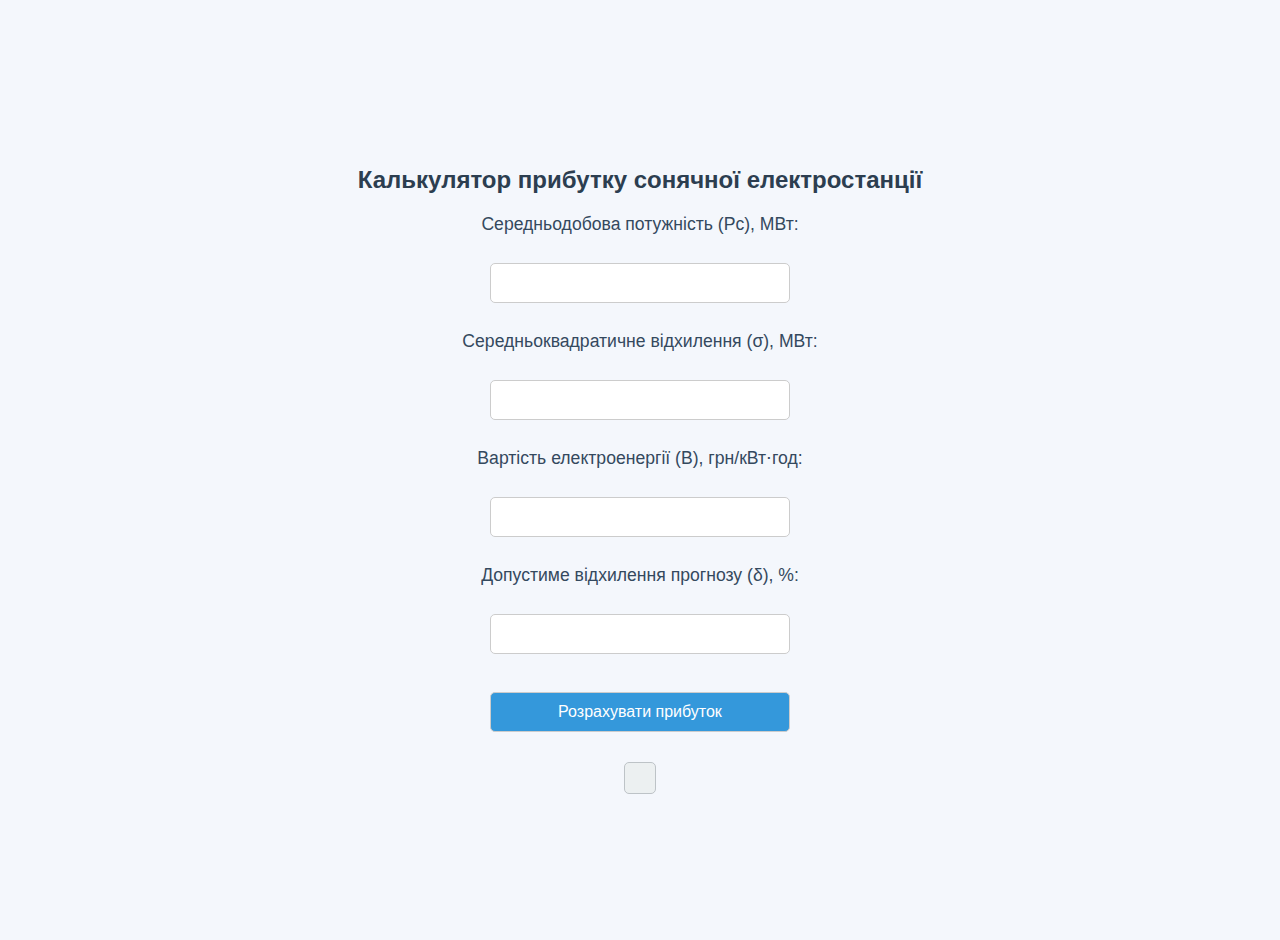
<file: PW3TB-32_Lishenko_Oleksandr/index.html>
<!DOCTYPE html>
<html lang="uk">
<head>
  <meta charset="UTF-8">
  <title>Калькулятор прибутку СЕС</title>
  <link rel="stylesheet" href="styles.css">
</head>
<body>
  <h2>Калькулятор прибутку сонячної електростанції</h2>

  <label>Середньодобова потужність (Pс), МВт:</label><br>
  <input type="number" id="Pc" step="0.1"><br>

  <label>Середньоквадратичне відхилення (σ), МВт:</label><br>
  <input type="number" id="sigma" step="0.1"><br>

  <label>Вартість електроенергії (B), грн/кВт⋅год:</label><br>
  <input type="number" id="B" step="0.1"><br>

  <label>Допустиме відхилення прогнозу (δ), %:</label><br>
  <input type="number" id="delta" step="0.1"><br>

  <button onclick="calculate()">Розрахувати прибуток</button>

  <div class="result" id="result"></div>

  <script src="script.js"></script>
</body>
</html>
</file>
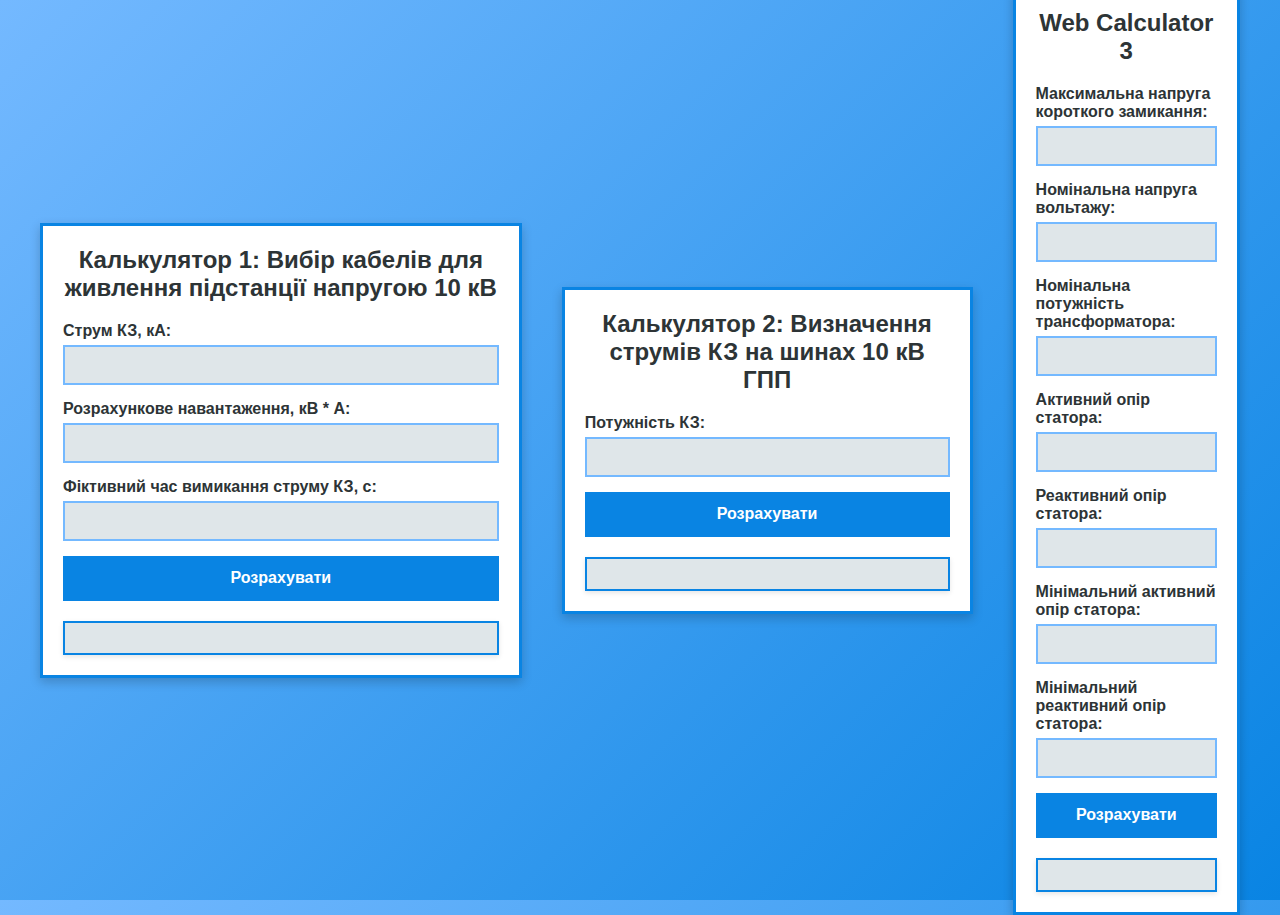
<file: PW4TB-32_Lishenko_Oleksandr/index.html>
<!DOCTYPE html>
<html lang="en">

<head>
    <meta charset="UTF-8">
    <meta name="viewport" content="width=device-width, initial-scale=1.0">
    <title>Web Calculator</title>
    <link rel="stylesheet" href="styles.css">
</head>

<body>
    <div class="container">
        <div class="calculator">
            <h1>Калькулятор 1: Вибір кабелів для живлення підстанції напругою 10 кВ</h1>
            <label for="kIk">Струм КЗ, кА:</label>
            <input type="number" id="kIk">
            <label for="kSm">Розрахункове навантаження, кВ * A:</label>
            <input type="number" id="kSm">
            <label for="ktPhi">Фіктивний час вимикання струму КЗ, с:</label>
            <input type="number" id="ktPhi">
            <input type="button" value="Розрахувати" onclick="web_calculator.calculator1()">
        </div>
        <div class="results" id="result1"></div>
    </div>

    <div class="container">
        <div class="calculator">
            <h1>Калькулятор 2: Визначення струмів КЗ на шинах 10 кВ ГПП</h1>
            <label for="kKZPower">Потужність КЗ:</label>
            <input type="number" id="kKZPower">
            <input type="button" value="Розрахувати" onclick="web_calculator.calculator2()">
        </div>
        <div class="results" id="result2"></div>
    </div>

    <div class="container">
        <div class="calculator">
            <h1>Web Calculator 3</h1>
            <label for="kUvn">Максимальна напруга короткого замикання:</label>
            <input type="number" id="kUvn">
            <label for="kUkmax">Номінальна напруга вольтажу:</label>
            <input type="number" id="kUkmax">
            <label for="kSnomt">Номінальна потужність трансформатора:</label>
            <input type="number" id="kSnomt">
            <label for="kRsh">Активний опір статора:</label>
            <input type="number" id="kRsh">
            <label for="kXcn">Реактивний опір статора:</label>
            <input type="number" id="kXcn">
            <label for="kRshMin">Мінімальний активний опір статора:</label>
            <input type="number" id="kRshMin">
            <label for="kXcMin">Мінімальний реактивний опір статора:</label>
            <input type="number" id="kXcMin">
            <input type="button" value="Розрахувати" onclick="web_calculator.calculator3()">
        </div>
        <div class="results" id="result3"></div>
    </div>

    <script src="script.js"></script>
</body>

</html>
</file>
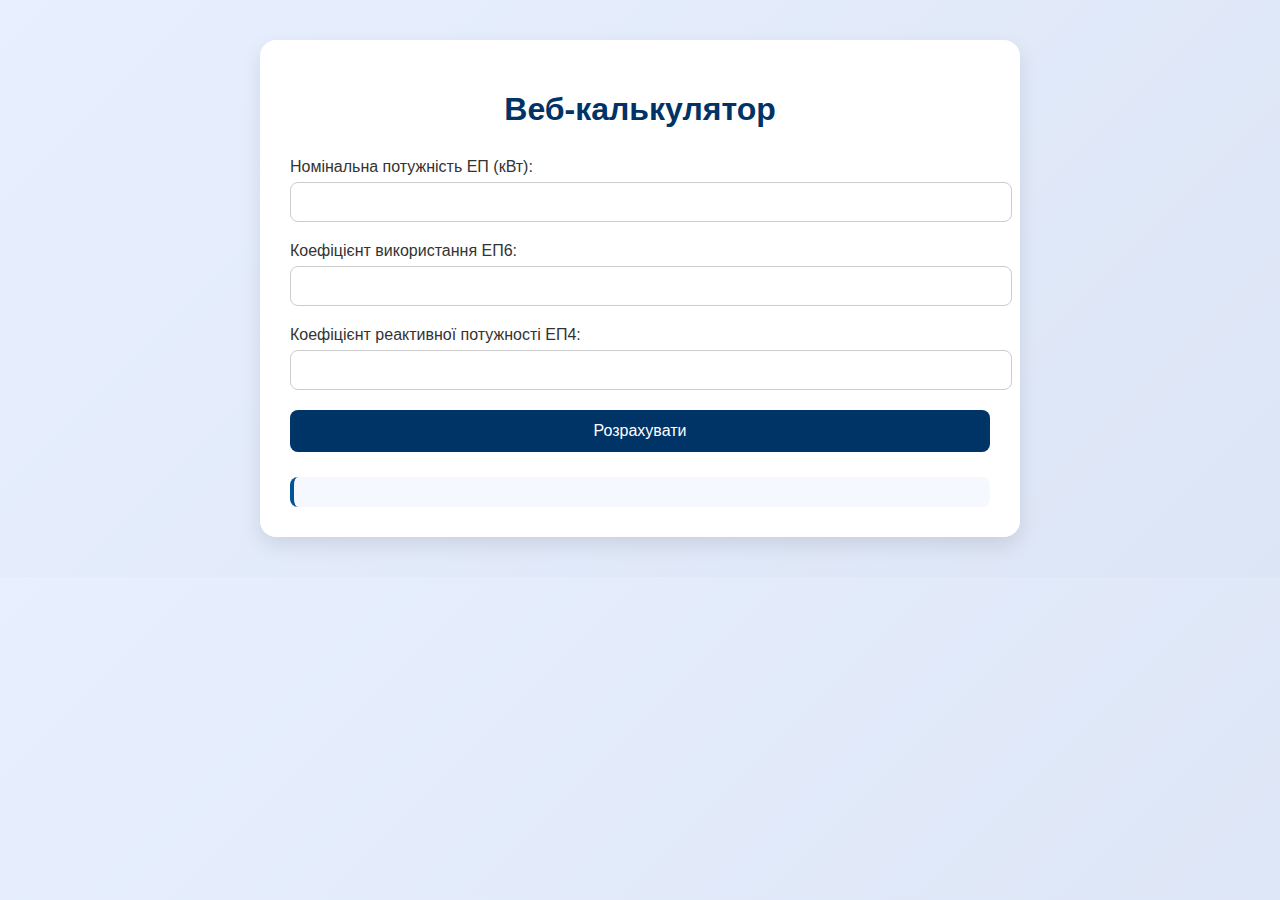
<file: PW6TB-32_Lishenko_Oleksandr/index.html>
<!DOCTYPE html>
<html lang="uk">
<head>
  <meta charset="UTF-8" />
  <meta name="viewport" content="width=device-width, initial-scale=1.0"/>
  <title>Веб-калькулятор</title>
  <link rel="stylesheet" href="styles.css" />
</head>
<body>
  <div class="container">
    <h1>Веб-калькулятор</h1>

    <label for="powerEP1">Номінальна потужність ЕП (кВт):</label>
    <input type="text" id="powerEP1" name="powerEP1" />

    <label for="utilizationEP6">Коефіцієнт використання ЕП6:</label>
    <input type="text" id="utilizationEP6" name="utilizationEP6" />

    <label for="reactiveFactorEP4">Коефіцієнт реактивної потужності ЕП4:</label>
    <input type="text" id="reactiveFactorEP4" name="reactiveFactorEP4" />

    <button onclick="WebCalculator.calculate()">Розрахувати</button>

    <div id="result"></div>
  </div>

  <script src="script.js"></script>
</body>
</html>
</file>
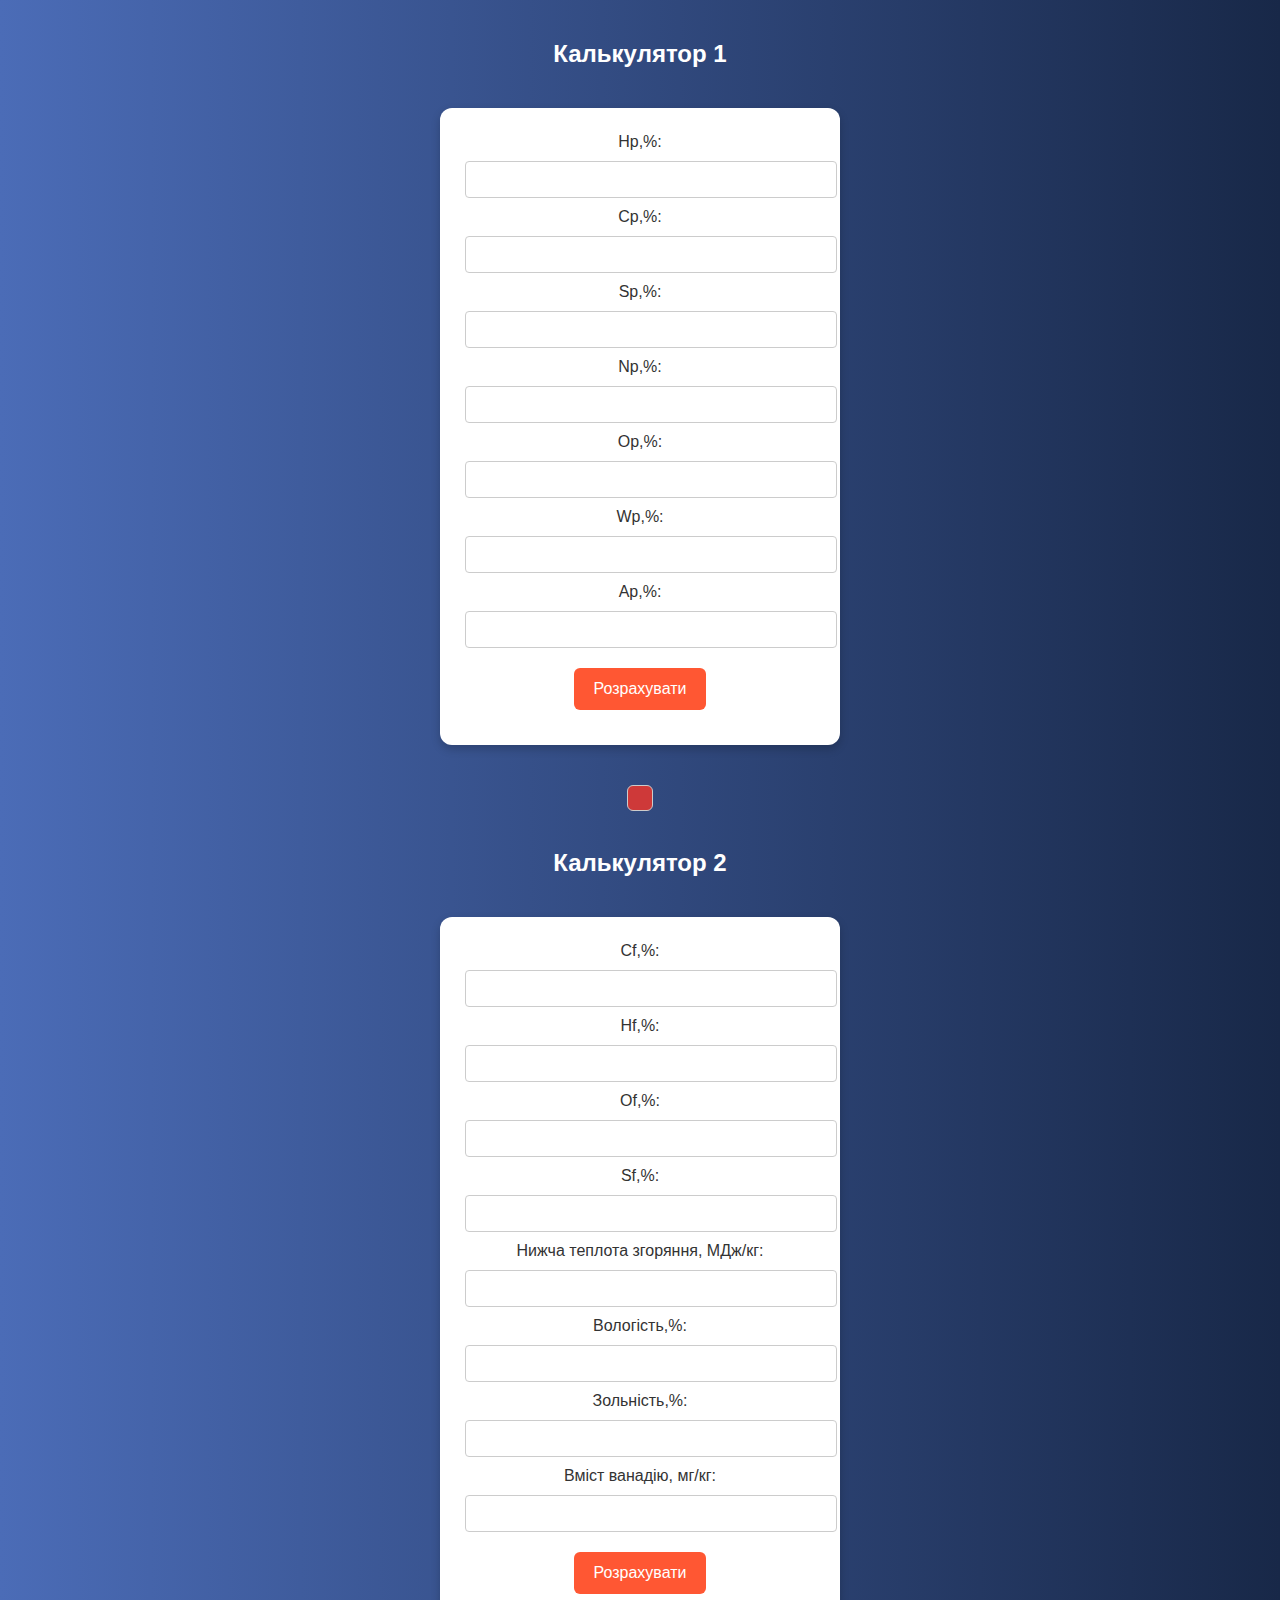
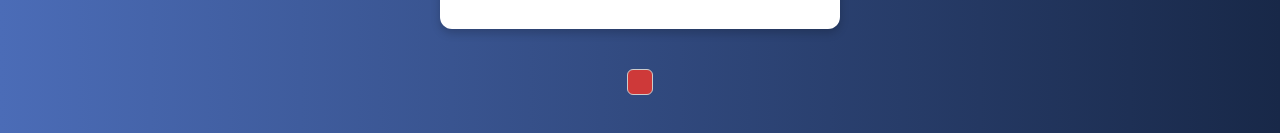
<file: main.html>
<!DOCTYPE html>
<html>

<head>
    <title>Калькулятор</title>
    <script src="main.js"></script>
    <style>
        body {
            font-family: Arial, sans-serif;
            margin: 0;
            padding: 0;
            background: linear-gradient(to right, #4b6cb7, #182848);
            color: white;
            text-align: center;
        }

        .container {
            display: flex;
            flex-direction: column;
            align-items: center;
            padding: 20px;
        }

        h2 {
            color: #fff;
        }

        form {
            background-color: #fff;
            color: #333;
            margin: 20px;
            padding: 25px;
            width: 350px;
            border-radius: 12px;
            box-shadow: 0px 4px 10px rgba(0, 0, 0, 0.2);
        }

        input[type=number] {
            width: 100%;
            padding: 10px;
            margin: 10px 0;
            border-radius: 4px;
            border: 1px solid #ccc;
        }

        input[type=button] {
            background-color: #ff5733;
            color: white;
            padding: 12px 20px;
            margin: 10px 0;
            border: none;
            border-radius: 6px;
            cursor: pointer;
            font-size: 16px;
        }

        input[type=button]:hover {
            background-color: #e64a19;
        }

        p {
            text-align: left;
            font-size: 18px;
            background-color: #ce3939;
            padding: 12px;
            border-radius: 6px;
            border: 1px solid #ccc;
            margin-top: 20px;
        }
    </style>

</head>

<body>

    <div class="container">
        <h2>Калькулятор 1</h2>

        <form id="fuelForm">
            Hp,%: <input type="number" id="hp" name="hp"><br>
            Cp,%: <input type="number" id="cp" name="cp"><br>
            Sp,%: <input type="number" id="sp" name="sp"><br>
            Np,%: <input type="number" id="np" name="np"><br>
            Op,%: <input type="number" id="op" name="op"><br>
            Wp,%: <input type="number" id="wp" name="wp"><br>
            Ap,%: <input type="number" id="ap" name="ap"><br>
            <input type="button" value="Розрахувати" onclick="calculate()">
        </form>

        <p id="result"></p>

        <h2>Калькулятор 2</h2>

        <form id="fuelForm2">
            Cf,%: <input type="number" id="cf" name="cf"><br>
            Hf,%: <input type="number" id="hf" name="hf"><br>
            Of,%: <input type="number" id="of" name="of"><br>
            Sf,%: <input type="number" id="sf" name="sf"><br>
            Нижча теплота згоряння, МДж/кг: <input type="number" id="x1" name="x1"><br>
            Вологість,%: <input type="number" id="x2" name="x2"><br>
            Зольність,%: <input type="number" id="x3" name="x3"><br>
            Вміст ванадію, мг/кг: <input type="number" id="v" name="v"><br>
            <input type="button" value="Розрахувати" onclick="calculate2()">
        </form>

        <p id="result2"></p>
    </div>

</body>

</html>
</file>
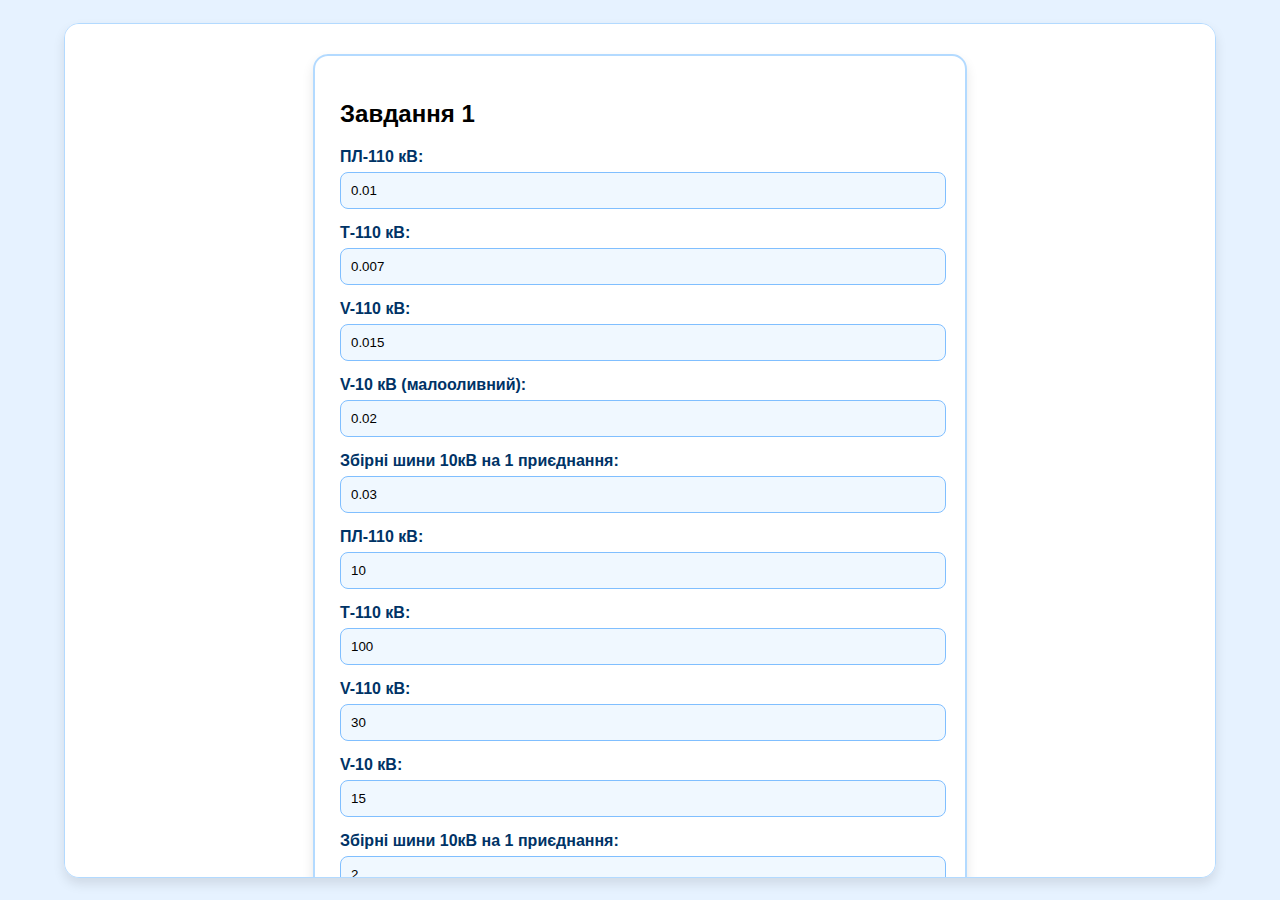
<file: PW5TB-32_Lishenko_Oleksandr/main.html>
<!DOCTYPE html>
<html lang="uk">

<head>
    <meta charset="UTF-8">
    <meta name="viewport" content="width=device-width, initial-scale=1.0">
    <title>Електропередача</title>
    <link rel="stylesheet" href="styles.css">
</head>

<body>
    <div class="container">
        <div class="container-main">
            <h2 class="task-title">Завдання 1</h2>
            <div class="form">
                <label for="PL110KVOmegaVal">ПЛ-110 кВ:</label>
                <input type="text" id="PL110KVOmegaVal">
                <label for="T110KVOmegaVal">Т-110 кВ:</label>
                <input type="text" id="T110KVOmegaVal">
                <label for="V110KVOmegaVal">V-110 кВ:</label>
                <input type="text" id="V110KVOmegaVal">
                <label for="V10KVOmegaVal">V-10 кВ (малооливний):</label>
                <input type="text" id="V10KVOmegaVal">
                <label for="tiresOmegaVal">Збірні шини 10кВ на 1 приєднання:</label>
                <input type="text" id="tiresOmegaVal">
                <label for="PL110KVTviVal">ПЛ-110 кВ:</label>
                <input type="text" id="PL110KVTviVal">
                <label for="T110KVTviVal">Т-110 кВ:</label>
                <input type="text" id="T110KVTviVal">
                <label for="V110KVTviVal">V-110 кВ:</label>
                <input type="text" id="V110KVTviVal">
                <label for="V10KVTviVal">V-10 кВ:</label>
                <input type="text" id="V10KVTviVal">
                <label for="tiresTviVal">Збірні шини 10кВ на 1 приєднання:</label>
                <input type="text" id="tiresTviVal">
                <label for="PlannedKMaxVal">kmax:</label>
                <input type="text" id="PlannedKMaxVal">
                <button id="button__first" class="button-first">Обрахувати</button>
            </div>
            <div class="result">
                <h3 class="result-title">Результати</h3>
                <table>
                    <tr><th>Назва</th><th>Результат</th></tr>
                    <tr><td>Частота відмов одноколової системи</td><td id="OmegaSumVal"></td></tr>
                    <tr><td>Середня тривалість відновлення</td><td id="tvosVal"></td></tr>
                    <tr><td>Коефіцієнт аварійного простою</td><td id="kaosVal"></td></tr>
                    <tr><td>Коефіцієнт планового простою</td><td id="kposVal"></td></tr>
                    <tr><td>Частота відмов двох кіл</td><td id="DKOmega"></td></tr>
                    <tr><td>Частота з секц. вимикачем</td><td id="DSOmega"></td></tr>
                </table>
            </div>
        </div>

        <div class="container-main">
            <h2 class="task-title">Завдання 2</h2>
            <div class="form">
                <label for="ZperAVal">Зпер.а:</label>
                <input type="text" id="ZperAVal">
                <label for="ZperPVal">Зпер.п:</label>
                <input type="text" id="ZperPVal">
                <label for="OmegaVal">ω:</label>
                <input type="text" id="OmegaVal">
                <label for="tvVal">tв:</label>
                <input type="text" id="tvVal">
                <label for="kpVal">kп:</label>
                <input type="text" id="kpVal">
                <label for="PmVal">Pм:</label>
                <input type="text" id="PmVal">
                <label for="TmVal">Tм:</label>
                <input type="text" id="TmVal">
                <button id="button__second" class="button-second">Обрахувати</button>
            </div>
            <div class="result">
                <h3 class="result-title">Результати</h3>
                <table>
                    <tr><th>Назва</th><th>Результат</th></tr>
                    <tr><td>Аварійне недовідпущення</td><td id="WnedaVal"></td></tr>
                    <tr><td>Планове недовідпущення</td><td id="WnedpVal"></td></tr>
                    <tr><td>Збитки</td><td id="ZperVal"></td></tr>
                </table>
            </div>
        </div>
    </div>
    <script src="scripts.js"></script>
</body>

</html>
</file>
<file: PW3TB-32_Lishenko_Oleksandr/styles.css>
body {
    font-family: Arial, sans-serif;
    background-color: #f4f7fc;
    padding: 20px;
    margin: 0;
    color: #333;
    display: flex;
    justify-content: center;
    align-items: center;
    height: 100vh;
    flex-direction: column;
  }
  
  h2 {
    text-align: center;
    color: #2c3e50;
  }
  
  label {
    font-size: 1.1em;
    color: #34495e;
  }
  
  input, button {
    width: 100%;
    max-width: 300px;
    padding: 10px;
    margin: 10px 0;
    font-size: 1em;
    border: 1px solid #ccc;
    border-radius: 5px;
    box-sizing: border-box;
  }
  
  input[type="number"] {
    -webkit-appearance: none;
    -moz-appearance: none;
    appearance: none;
  }
  
  button {
    background-color: #3498db;
    color: white;
    cursor: pointer;
  }
  
  button:hover {
    background-color: #2980b9;
  }
  
  .result {
    margin-top: 20px;
    padding: 15px;
    background-color: #ecf0f1;
    border-radius: 5px;
    border: 1px solid #bdc3c7;
    text-align: center;
  }
  
  .result p {
    font-size: 1.2em;
    color: #34495e;
  }
  
  .result h3 {
    font-size: 1.5em;
    color: #e74c3c;
    margin-top: 10px;
  }
</file>
<file: PW4TB-32_Lishenko_Oleksandr/styles.css>
* {
    margin: 0;
    padding: 0;
    font-family: 'Arial', sans-serif;
    box-sizing: border-box;
}

body {
    height: 100vh;
    background: linear-gradient(135deg, #74b9ff, #0984e3);
    display: flex;
    justify-content: center;
    align-items: center;
    padding: 20px;
}

.container {
    background: #ffffff;
    border: 3px solid #0984e3;
    border-radius: 0; /* Убираем скругление */
    box-shadow: 0 4px 10px rgba(0, 0, 0, 0.2);
    padding: 20px;
    max-width: 600px;
    margin: 20px;
}

.calculator h1 {
    margin-bottom: 20px;
    text-align: center;
    color: #2d3436;
    font-size: 1.5rem;
}

label {
    display: block;
    margin-bottom: 5px;
    color: #2d3436;
    font-weight: bold;
}

input[type="number"] {
    width: 100%;
    height: 40px;
    border: 2px solid #74b9ff;
    margin-bottom: 15px;
    padding: 5px 10px;
    font-size: 1rem;
    border-radius: 0; /* Убираем скругление */
    background-color: #dfe6e9;
}

input[type="button"] {
    width: 100%;
    height: 45px;
    border: none;
    background-color: #0984e3;
    color: #ffffff;
    font-size: 1rem;
    font-weight: bold;
    cursor: pointer;
    transition: background-color 0.3s ease;
    border-radius: 0; /* Убираем скругление */
}

input[type="button"]:hover {
    background-color: #74b9ff;
}

.results {
    background: #dfe6e9;
    border: 2px solid #0984e3;
    box-shadow: 0 2px 5px rgba(0, 0, 0, 0.1);
    padding: 15px;
    margin-top: 20px;
    color: #2d3436;
    text-align: center;
    border-radius: 0; /* Убираем скругление */
}
</file>
<file: PW6TB-32_Lishenko_Oleksandr/styles.css>
body {
  font-family: "Segoe UI", Tahoma, Geneva, Verdana, sans-serif;
  background: linear-gradient(135deg, #e8f0ff, #dce5f5);
  margin: 0;
  padding: 40px;
}

.container {
  max-width: 700px;
  margin: auto;
  background: white;
  padding: 30px;
  border-radius: 16px;
  box-shadow: 0 8px 20px rgba(0, 0, 0, 0.1);
  transition: all 0.3s ease-in-out;
}

h1 {
  text-align: center;
  color: #003366;
  margin-bottom: 30px;
}

label {
  display: block;
  margin-bottom: 6px;
  color: #333;
  font-weight: 500;
}

input[type="text"] {
  width: 100%;
  padding: 10px;
  margin-bottom: 20px;
  border: 1px solid #ccc;
  border-radius: 8px;
  font-size: 1rem;
}

button {
  width: 100%;
  padding: 12px;
  background-color: #003366;
  color: white;
  border: none;
  border-radius: 8px;
  font-size: 1rem;
  cursor: pointer;
  transition: background-color 0.3s ease-in-out;
}

button:hover {
  background-color: #005299;
}

#result {
  margin-top: 25px;
  padding: 15px;
  background: #f5f9ff;
  border-left: 4px solid #005299;
  border-radius: 8px;
  font-size: 0.95rem;
  color: #222;
}
</file>
<file: PW5TB-32_Lishenko_Oleksandr/styles.css>
html, body {
    height: 100%;
    margin: 0;
    padding: 0;
    overflow: hidden; 
    font-family: 'Segoe UI', Tahoma, Geneva, Verdana, sans-serif;
    background-color: #e6f2ff; 
}

body {
    display: flex;
    justify-content: center;
    align-items: center;
}

.container {
    display: flex;
    flex-wrap: wrap;
    justify-content: center;
    align-items: flex-start;
    gap: 30px;
    padding: 30px 10px;
    width: 90vw;
    max-height: 95vh; 
    overflow-y: auto; 
    box-sizing: border-box;
    background-color: #ffffff;
    border-radius: 15px;
    border: 1px solid #b3daff;
    box-shadow: 0 6px 12px rgba(0, 0, 0, 0.1);
}

.container-main {
    width: 90%;
    max-width: 600px;
    background-color: #ffffff;
    border-radius: 15px;
    box-shadow: 0 6px 12px rgba(0, 0, 0, 0.1);
    padding: 25px;
    margin-bottom: 20px;
    border: 2px solid #b3daff;
}

.form {
    margin-bottom: 20px;
}

.form label {
    display: block;
    margin-bottom: 6px;
    font-weight: 600;
    color: #003366;
}

.form input {
    width: calc(100% - 16px);
    padding: 10px;
    margin-bottom: 15px;
    border: 1px solid #80bfff;
    border-radius: 8px;
    background-color: #f0f8ff;
}

.button-first,
.button-second {
    display: inline-block;
    width: 100%;
    padding: 12px;
    margin-top: 10px;
    background-color: #0099cc;
    color: #fff;
    font-weight: bold;
    border: none;
    border-radius: 8px;
    transition: background-color 0.3s ease;
    cursor: pointer;
}

.button-first:hover,
.button-second:hover {
    background-color: #007399;
}

.result h3 {
    color: #006699;
    margin-top: 20px;
}

.result table {
    width: 100%;
    border-collapse: collapse;
    margin-top: 10px;
}

.result th,
.result td {
    border: 1px solid #cce6ff;
    padding: 10px;
    text-align: left;
}

.result th {
    background-color: #b3daff;
    color: #002244;
}

.result td {
    background-color: #f9fbfd;
}
</file>
